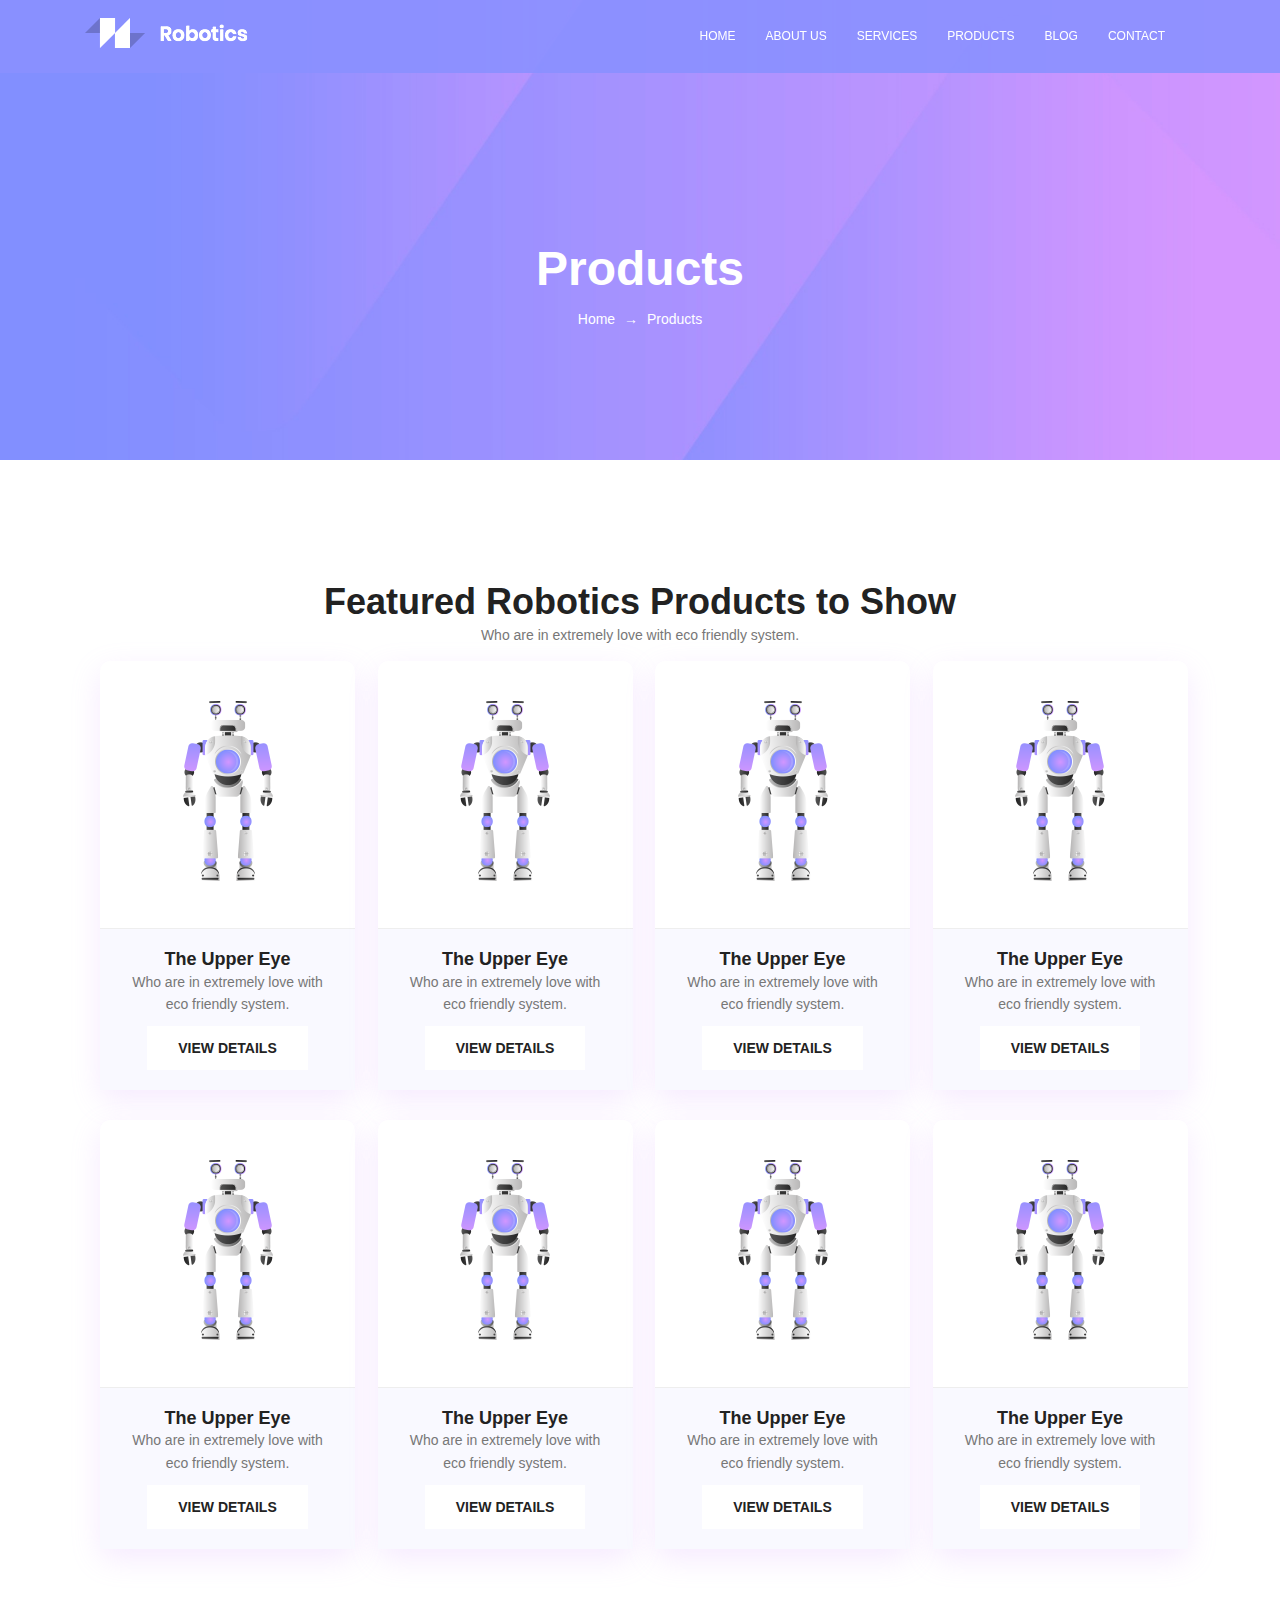
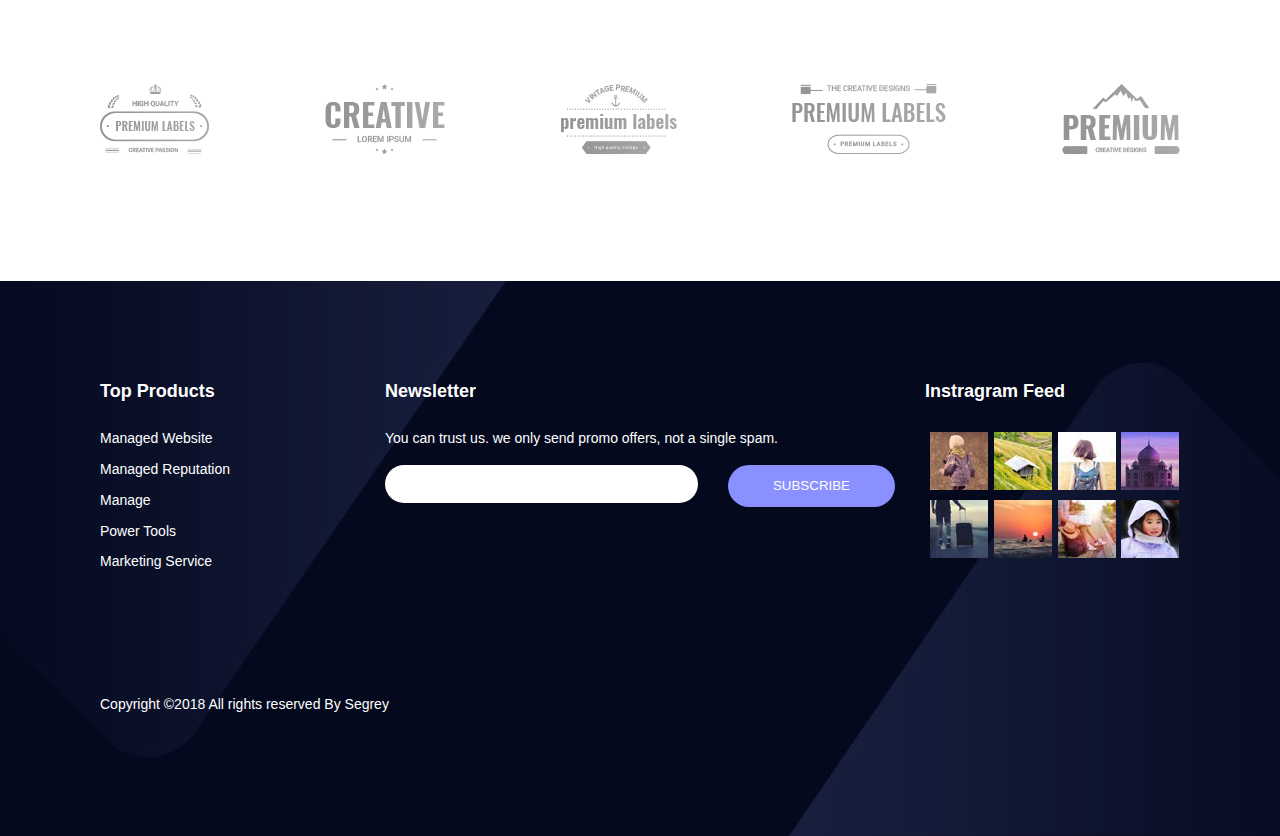
<file: Landing-master/index.html>
<!DOCTYPE html>
<html>

<head>
    <meta charset="UTF-8">
    <meta name="viewport" content="width=device-width, initial-scale=1.0">
    <title>я устал, я ухожу</title>
    <link rel="stylesheet" href="css/index.css">
    <link rel="stylesheet" href="css/header.css">
    <link rel="stylesheet" href="css/banner.css">
    <link rel="stylesheet" href="css/product-card.css">
    <link rel="stylesheet" href="css/brand.css">
    <link rel="stylesheet" href="css/footer.css">
</head>

<body>
    <header class="header">
        <div class="container">
            <div class="menu">
                <div class="menu-logo">
                    <a href="#" class="menu-logo__link">
                        <img src="img/logo.png">
                    </a>
                </div>
                <div class="menu-nav-container">
                    <div class="container">
                        <ul class="menu-nav">
                            <li class="menu-nav__item">
                                <a href="#" class="menu-nav__link">home</a>
                            </li>
                            <li class="menu-nav__item">
                                <a href="#" class="menu-nav__link">about us</a>
                            </li>
                            <li class="menu-nav__item">
                                <a href="#" class="menu-nav__link">services</a>
                            </li>
                            <li class="menu-nav__item">
                                <a href="#" class="menu-nav__link">products</a>
                            </li>
                            <li class="menu-nav__item">
                                <a href="#" class="menu-nav__link">blog</a>
                            </li>
                            <li class="menu-nav__item">
                                <a href="#" class="menu-nav__link">contact</a>
                            </li>
                        </ul>
                    </div>
                </div>
            </div>
        </div>
    </header>
    <main class="main">
        <section class="section section_banner">
            <div class="container">
                <div class="banner-container">
                    <div class="banner">
                        <div class="banner-text">
                            <h1 class="banner-text__header">Products</h1>
                            <div class="banner-text__body">
                                <a href="#">Home</a>
                                <span>→</span>
                                <a href="#">Products</a>
                            </div>
                        </div>
                    </div>
                </div>
            </div>
        </section>
        <section class="section section_main">
            <div class="container">
                <div class="section__header">
                    <h1>Featured Robotics Products to Show</h1>
                    <p>Who are in extremely love with eco friendly system.</p>
                </div>
                <div class="product-card-container">
                    <div class="product-card-wrap">
                        <div class="product-card">
                            <div class="product-card__image-wrap">
                                <img class="product-card__image" src="img/p1.png" alt="">
                            </div>
                            <div class="product-card__details">
                                <h4 class="product-card__header">The Upper Eye</h4>
                                <p class="product-card__text">Who are in extremely love with eco friendly system.</p>
                                <a class="product-card__button" href="#">View Details</a>
                            </div>
                        </div>
                    </div>
                    <div class="product-card-wrap">
                        <div class="product-card">
                            <div class="product-card__image-wrap">
                                <img class="product-card__image" src="img/p1.png" alt="">
                            </div>
                            <div class="product-card__details">
                                <h4 class="product-card__header">The Upper Eye</h4>
                                <p class="product-card__text">Who are in extremely love with eco friendly system.</p>
                                <a class="product-card__button" href="#">View Details</a>
                            </div>
                        </div>
                    </div>
                    <div class="product-card-wrap">
                        <div class="product-card">
                            <div class="product-card__image-wrap">
                                <img class="product-card__image" src="img/p1.png" alt="">
                            </div>
                            <div class="product-card__details">
                                <h4 class="product-card__header">The Upper Eye</h4>
                                <p class="product-card__text">Who are in extremely love with eco friendly system.</p>
                                <a class="product-card__button" href="#">View Details</a>
                            </div>
                        </div>
                    </div>
                    <div class="product-card-wrap">
                        <div class="product-card">
                            <div class="product-card__image-wrap">
                                <img class="product-card__image" src="img/p1.png" alt="">
                            </div>
                            <div class="product-card__details">
                                <h4 class="product-card__header">The Upper Eye</h4>
                                <p class="product-card__text">Who are in extremely love with eco friendly system.</p>
                                <a class="product-card__button" href="#">View Details</a>
                            </div>
                        </div>
                    </div>
                    <div class="product-card-wrap">
                        <div class="product-card">
                            <div class="product-card__image-wrap">
                                <img class="product-card__image" src="img/p1.png" alt="">
                            </div>
                            <div class="product-card__details">
                                <h4 class="product-card__header">The Upper Eye</h4>
                                <p class="product-card__text">Who are in extremely love with eco friendly system.</p>
                                <a class="product-card__button" href="#">View Details</a>
                            </div>
                        </div>
                    </div>
                    <div class="product-card-wrap">
                        <div class="product-card">
                            <div class="product-card__image-wrap">
                                <img class="product-card__image" src="img/p1.png" alt="">
                            </div>
                            <div class="product-card__details">
                                <h4 class="product-card__header">The Upper Eye</h4>
                                <p class="product-card__text">Who are in extremely love with eco friendly system.</p>
                                <a class="product-card__button" href="#">View Details</a>
                            </div>
                        </div>
                    </div>
                    <div class="product-card-wrap">
                        <div class="product-card">
                            <div class="product-card__image-wrap">
                                <img class="product-card__image" src="img/p1.png" alt="">
                            </div>
                            <div class="product-card__details">
                                <h4 class="product-card__header">The Upper Eye</h4>
                                <p class="product-card__text">Who are in extremely love with eco friendly system.</p>
                                <a class="product-card__button" href="#">View Details</a>
                            </div>
                        </div>
                    </div>
                    <div class="product-card-wrap">
                        <div class="product-card">
                            <div class="product-card__image-wrap">
                                <img class="product-card__image" src="img/p1.png" alt="">
                            </div>
                            <div class="product-card__details">
                                <h4 class="product-card__header">The Upper Eye</h4>
                                <p class="product-card__text">Who are in extremely love with eco friendly system.</p>
                                <a class="product-card__button" href="#">View Details</a>
                            </div>
                        </div>
                    </div>
                </div>
            </div>
        </section>
        <section class="section section_brand">
            <div class="container">
                <div class="brand-container">
                    <div class="brand">
                        <img src="img/l1.png" alt="">
                    </div>
                    <div class="brand">
                        <img src="img/l2.png" alt="">
                    </div>
                    <div class="brand">
                        <img src="img/l3.png" alt="">
                    </div>
                    <div class="brand">
                        <img src="img/l4.png" alt="">
                    </div>
                    <div class="brand">
                        <img src="img/l5.png" alt="">
                    </div>
                </div>
            </div>
        </section>
    </main>
    <footer class="footer">
        <div class="container">
            <div class="footer-block">
                <div class="footer-column footer-column_left">
                    <h6 class="footer-column__header">Top Products</h6>
                    <div class="footer-column__body">
                        <ul class="footer-group-link">
                            <li class="footer-group-link__item">
                                <a href="#" class="footer-group-link__link">Managed Website</a>
                            </li>
                            <li class="footer-group-link__item">
                                <a href="#" class="footer-group-link__link">Managed Reputation</a>
                            </li>
                            <li class="footer-group-link__item">
                                <a href="#" class="footer-group-link__link">Manage</a>
                            </li>
                            <li class="footer-group-link__item">
                                <a href="#" class="footer-group-link__link">Power Tools</a>
                            </li>
                            <li class="footer-group-link__item">
                                <a href="#" class="footer-group-link__link">Marketing Service</a>
                            </li>
                        </ul>
                    </div>
                </div>
                <div class="footer-column footer-column_center">
                    <h6 class="footer-column__header">Newsletter</h6>
                    <div class="footer-column__body">
                        <p>You can trust us. we only send promo offers, not a single spam.</p>
                        <div class="footer-search">
                            <div class="footer-search__item footer-search__item_input">
                                <input type="text" class="footer-search-input">
                            </div>
                            <div class="footer-search__item footer-search__item_button">
                                <button class="footer-search-button">Subscribe</button>
                            </div>
                        </div>
                    </div>
                </div>
                <div class="footer-column footer-column_right">
                    <h6 class="footer-column__header">Instragram Feed</h6>
                    <div class="footer-column__body">
                        <ul class="instagram-feed-list">
                            <li class="instagram-feed-list__item">
                                <img src="img/i1.jpg" alt="">
                            </li>
                            <li class="instagram-feed-list__item">
                                <img src="img/i2.jpg" alt="">
                            </li>
                            <li class="instagram-feed-list__item">
                                <img src="img/i3.jpg" alt="">
                            </li>
                            <li class="instagram-feed-list__item">
                                <img src="img/i4.jpg" alt="">
                            </li>
                            <li class="instagram-feed-list__item">
                                <img src="img/i5.jpg" alt="">
                            </li>
                            <li class="instagram-feed-list__item">
                                <img src="img/i6.jpg" alt="">
                            </li>
                            <li class="instagram-feed-list__item">
                                <img src="img/i7.jpg" alt="">
                            </li>
                            <li class="instagram-feed-list__item">
                                <img src="img/i8.jpg" alt="">
                            </li>
                        </ul>
                    </div>
                </div>
            </div>
            <div class="footer-block footer-block_last ">
                <div class="copyright">Copyright ©2018 All rights reserved By Segrey</div>
            </div>
        </div>
    </footer>
</body>

</html>
</file>
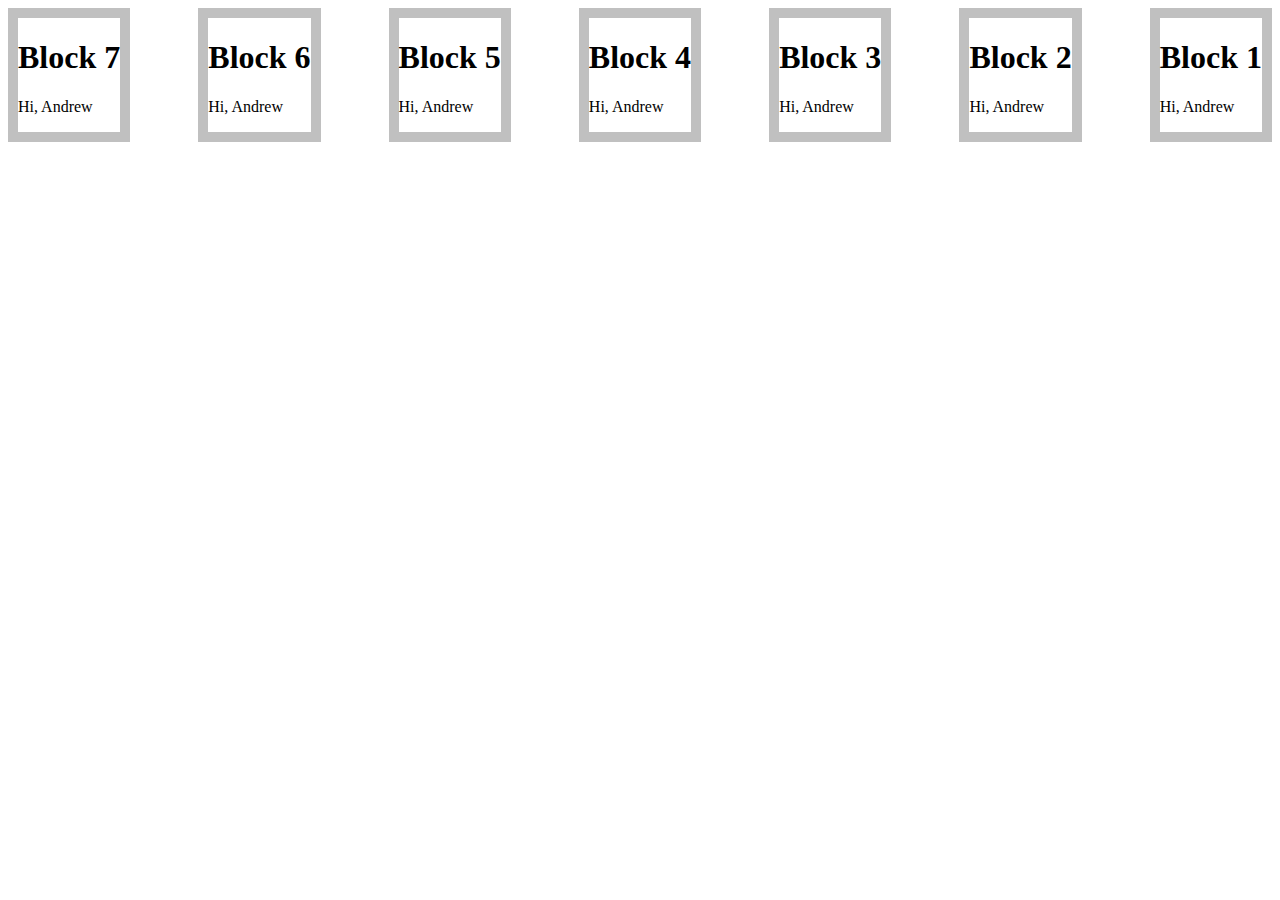
<file: Donald-McGuap-master/4-й урок/index.html>
<!DOCTYPE html>
<html lang="en">

<head>
    <meta charset="UTF-8">
    <meta name="viewport" content="width=device-width, initial-scale=1.0">
    <meta http-equiv="X-UA-Compatible" content="ie=edge">
    <title>Forth Lesson</title>
    <link rel="stylesheet" type="text/css" href="index.css">
</head>

<body>
    <div class="container">
        <div class="item-1">
            <h1>Block 1</h1>
            <p>Hi, Andrew</p>
        </div>
        <div class="item-2">
            <h1>Block 2</h1>
            <p>Hi, Andrew</p>
        </div>
        <div class="item-3">
            <h1>Block 3</h1>
            <p>Hi, Andrew</p>
        </div>
        <div class="item-4">
            <h1>Block 4</h1>
            <p>Hi, Andrew</p>
        </div>
        <div class="item-5">
            <h1>Block 5</h1>
            <p>Hi, Andrew</p>
        </div>
        <div class="item-6">
            <h1>Block 6</h1>
            <p>Hi, Andrew</p>
        </div>
        <div class="item-7">
            <h1>Block 7</h1>
            <p>Hi, Andrew</p>
        </div>
    </div>
</body>

</html>
</file>
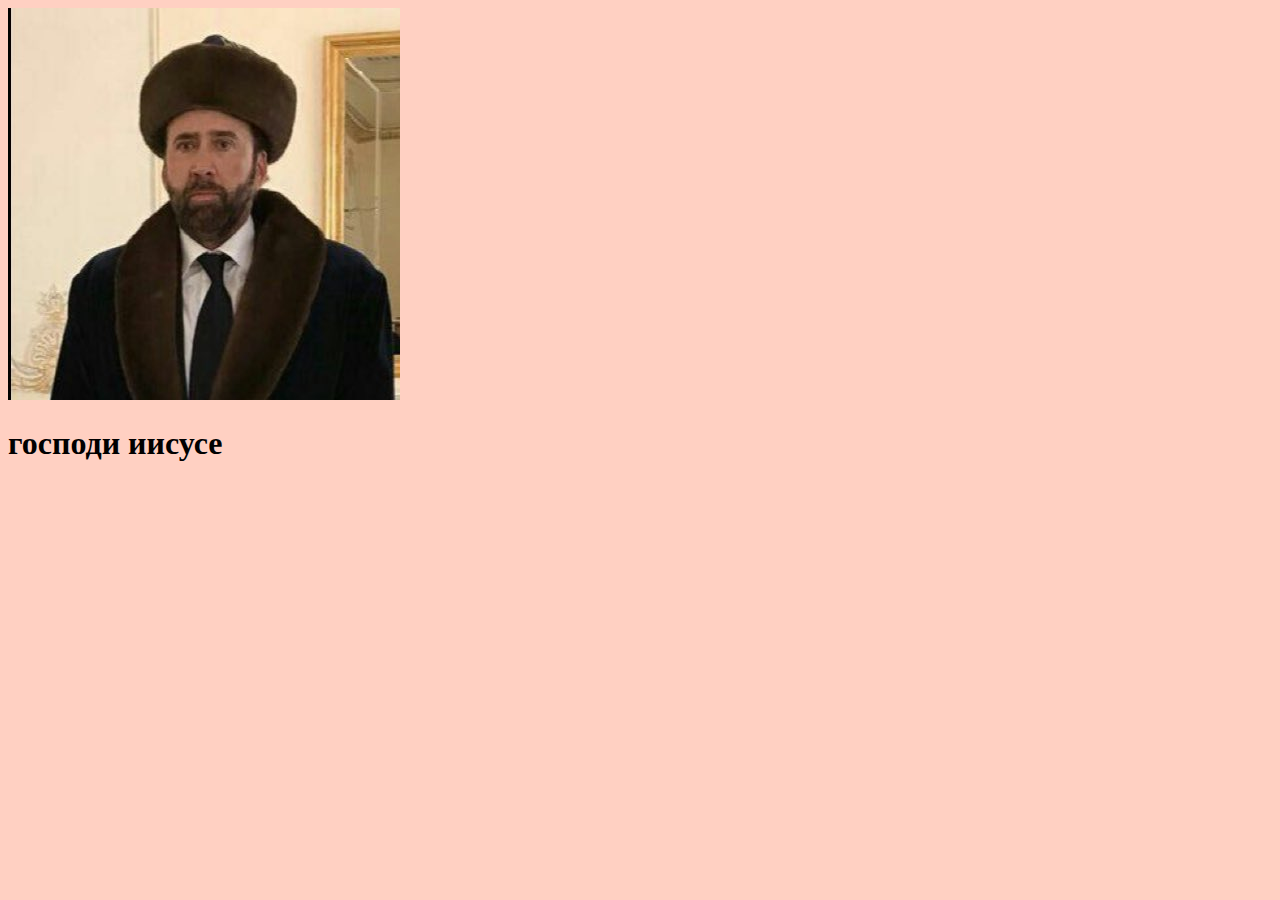
<file: файл_без_названия.html>
<!DOCTYPE html>
<html lang="en">
<head>
    <meta charset="UTF-8">
    <meta name="viewport" content="width=device-width, initial-scale=1.0">
    <meta http-equiv="X-UA-Compatible" content="ie=edge">
    <title>не знаю</title>
</head>
<body>
        <style type="text/css">
            body{
                background: #ffd0c2
            }
        </style>
    <img src="колька.jpg"><br>
    <h1>господи иисусе</h1>
    
</body>
</html>
</file>
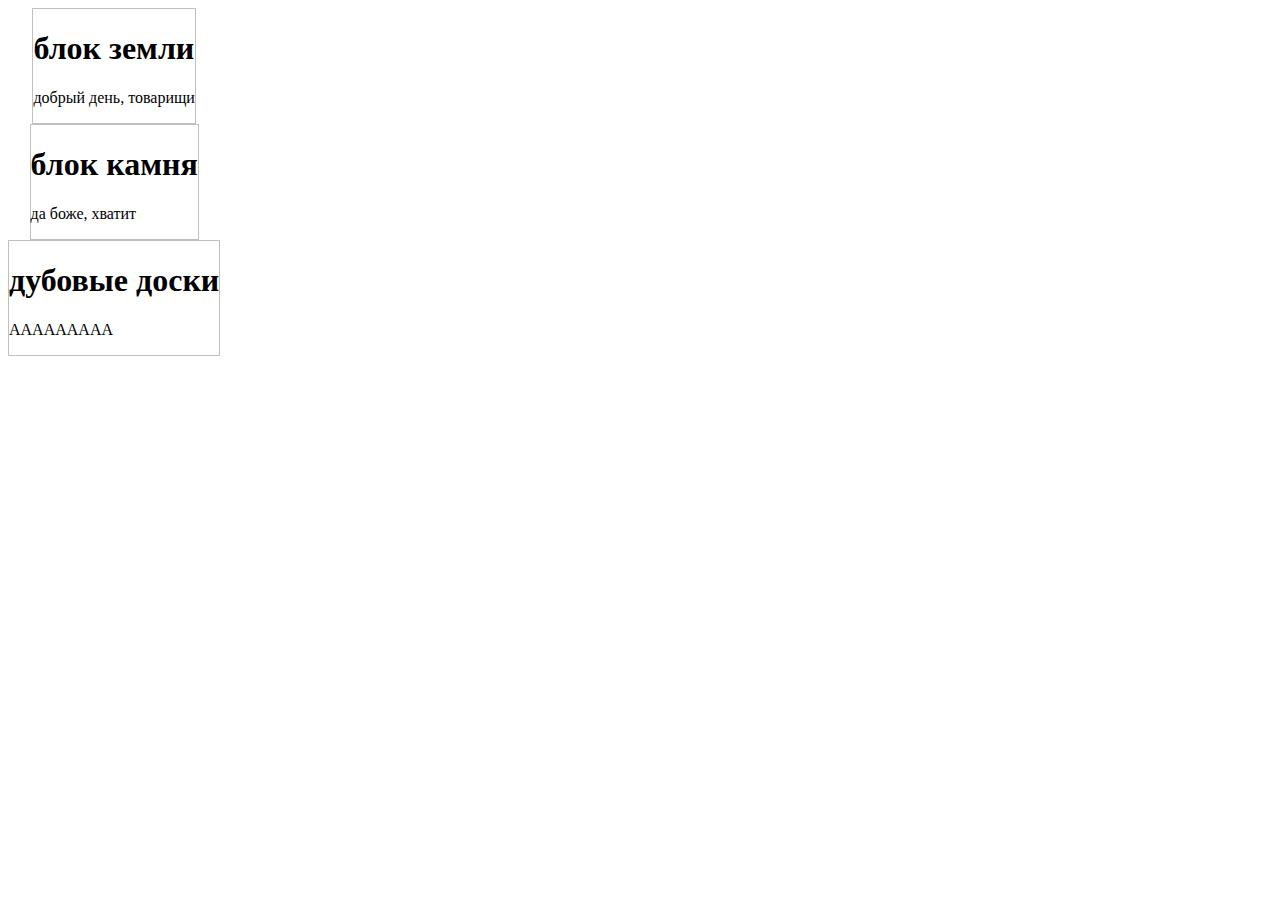
<file: 4-й урок/mein_fuhrer.html>
<!DOCTYPE html>
<html lang="en">
<head>
    <meta charset="UTF-8">
    <meta name="viewport" content="width=device-width, initial-scale=1.0">
    <meta http-equiv="X-UA-Compatible" content="ie=edge">
    <title>Press "F"</title>
    <link rel="stylesheet" type="text/css" href="mein_fuhrer.css">
</head>
<body>
    <div class="container">
        <div class="items-1">
            <h1>блок земли</h1>
            <p>
                добрый день, товарищи
            </p>
        </div>
        <div class="items-2">
            <h1>блок камня</h1>
            <p>
                да боже, хватит
            </p>
        </div>
        <div class="items-3">
            <h1>дубовые доски</h1>
            <p>
                ААААААААА
            </p>
        </div>
    </div>
</body>
</html>
</file>
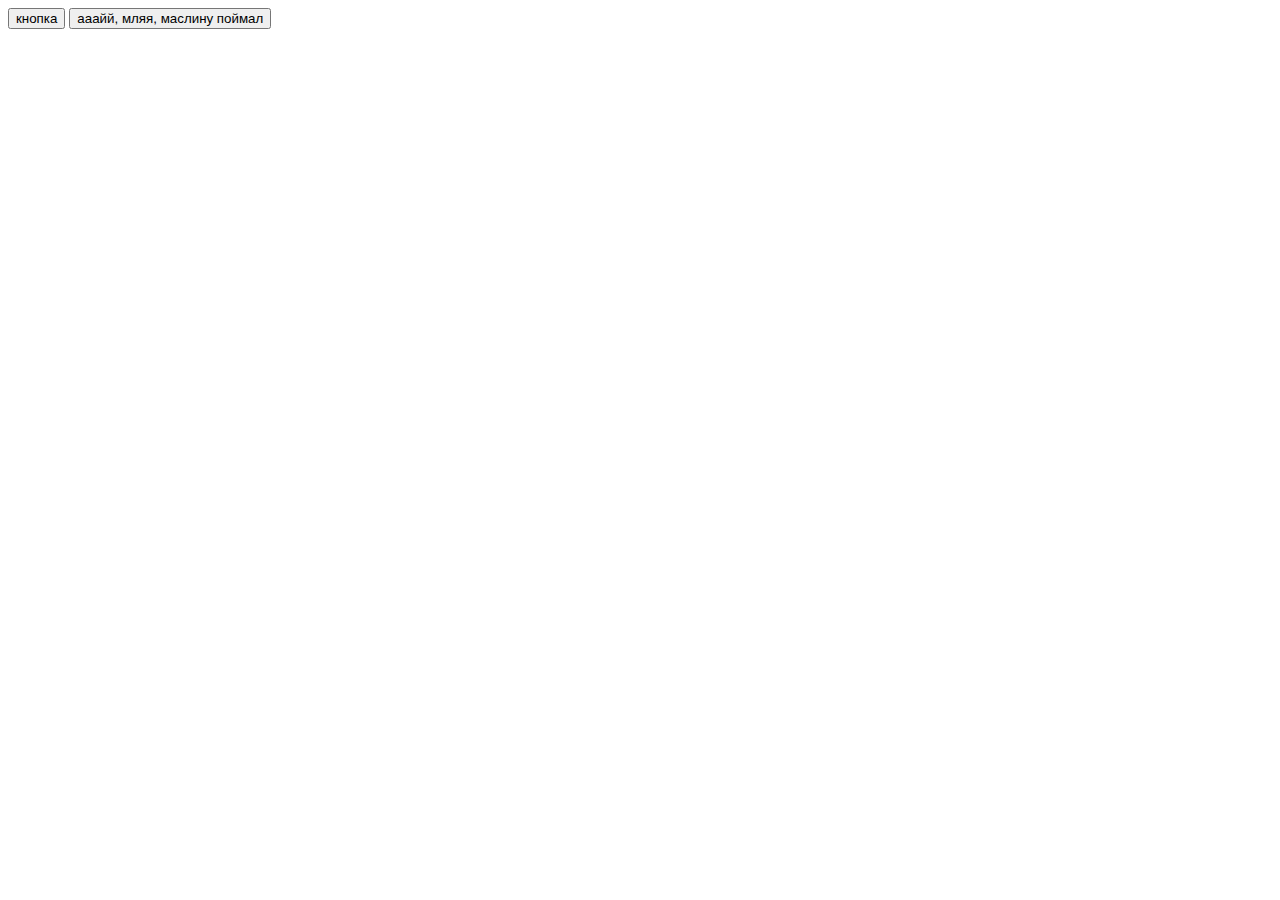
<file: 5-й урок/банка.html>
<!DOCTYPE html>
<html>
<head>
    <meta charset="UTF-8">
    <title>грёбаные люди</title>
</head>
<body>
    <div id="text"></div>
    <input type="button" id="btn" value="кнопка" onclick="a()">
    <input type="button" id="btn2" value="ааайй, мляя, маслину поймал" onclick="what()">
    <script type="text/javascript">
        var text = document.getElementById('text');
        function a(){
            text.innerHTML = "Место для вашей рекламы"
        }
        function what(){
            text.innerHTML = "УМЕР МУЖИК"
            text.style="color:red;"
        }
    </script>
</body>
</html>
</file>
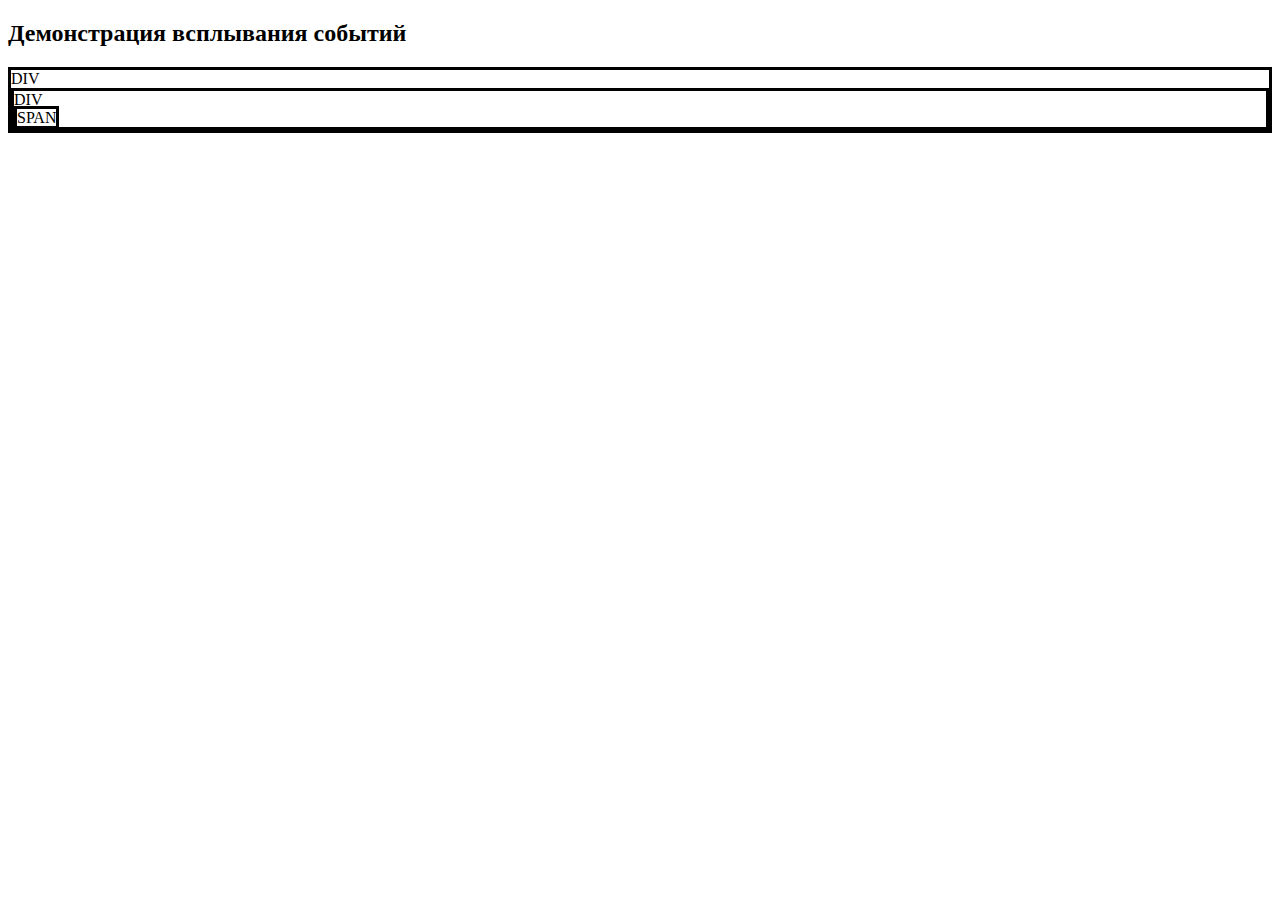
<file: 5-й урок/господи.html>
<!DOCTYPE html>
<html lang="en">
    <head>
        <meta charset="UTF-8">
        <meta name="viewport" content="width=device-width, initial-scale=1.0">
        <meta http-equiv="X-UA-Compatible" content="ie=edge">
        <title>Господи...</title>
        </head>
    <body onclick="alert('Элемент BODY');">
        <h2>Демонстрация всплывания событий</h2>
        <BODY>
            <div onclick="alert('Внешний блок DIV');" style="border-style: solid; width: 330; height: 150">
                DIV
                <div onclick="alert('Внутренний блок DIV');" style="border-style: solid; width: 200; height: 100">
                    DIV<br>
                    <span onclick="alert('Элемент SPAN - низший уровень');" style="border-style: solid; width: 80; height: 50">
                        SPAN
                    </span>
                </div>
            </div>
        </BODY>
    </body>
</html>
</file>
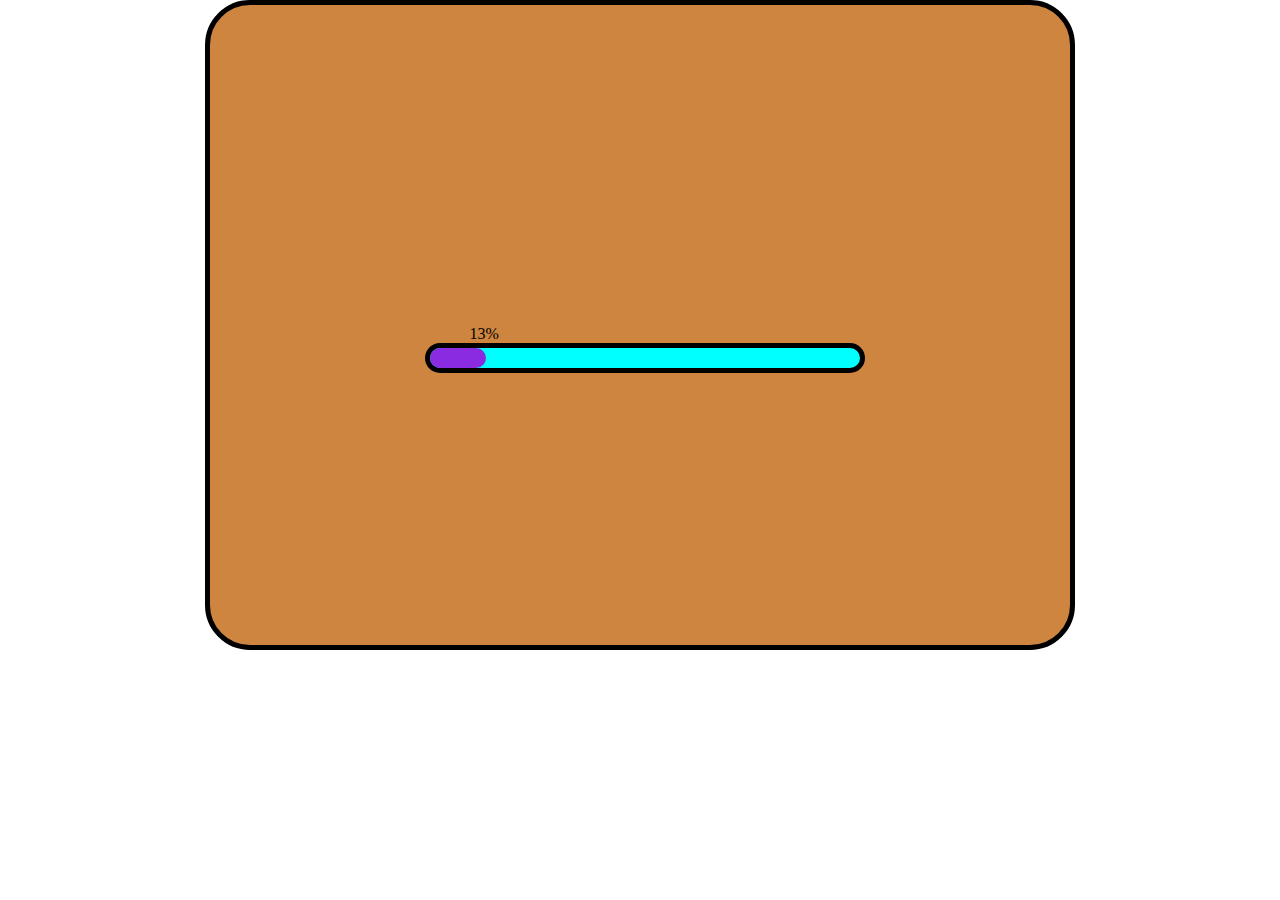
<file: Donald-McGuap-master/Loading.html>
<!DOCTYPE html>
<html lang="en">

<head>
    <meta charset="UTF-8">
    <title>Loading</title>
    <script>
        var progress = 0;
        function interval() {
            progress++;
            document.getElementById('span').innerHTML = progress + "%";
            document.getElementById('span').style = "margin-left:" + progress + "%;";
            document.getElementById('green').style = "width:" + progress + "%;";
        }
        var timerId = setInterval(interval, 50);
        setTimeout(function () {
            clearInterval(timerId);
        }, 100 * 50);
    </script>
    <style type="text/css">
        body {
            margin: 0;
            padding: 0;
        }
        #major {
            width: 860px;
            height: 640px;
            border: 5px solid black;
            margin: 0 auto;
            border-radius: 45px;
            background-color:peru;
        }
        #red {
            width: 430px;
            height: 20px;
            background-color: aqua;
            margin-left: 215px;
            margin-right: 215px;
            border-radius: 15px;
            border: solid black 5px;
        }
        #spanBlock {
            margin-top: 320px;
            margin-left: 205px;
            margin-right: 235px;
            
        }
        #green {
            height: 20px;
            width: 0;
            border-radius: 10px;
            background-color: blueviolet;
        }
    </style>
</head>

<body id="body">
    <div id="major">
        <div id="spanBlock">
            <span id="span">0%</span>
        </div>
        <div id="red">
            <div id="green"></div>
        </div>
    </div>
</body>

</html>
</file>
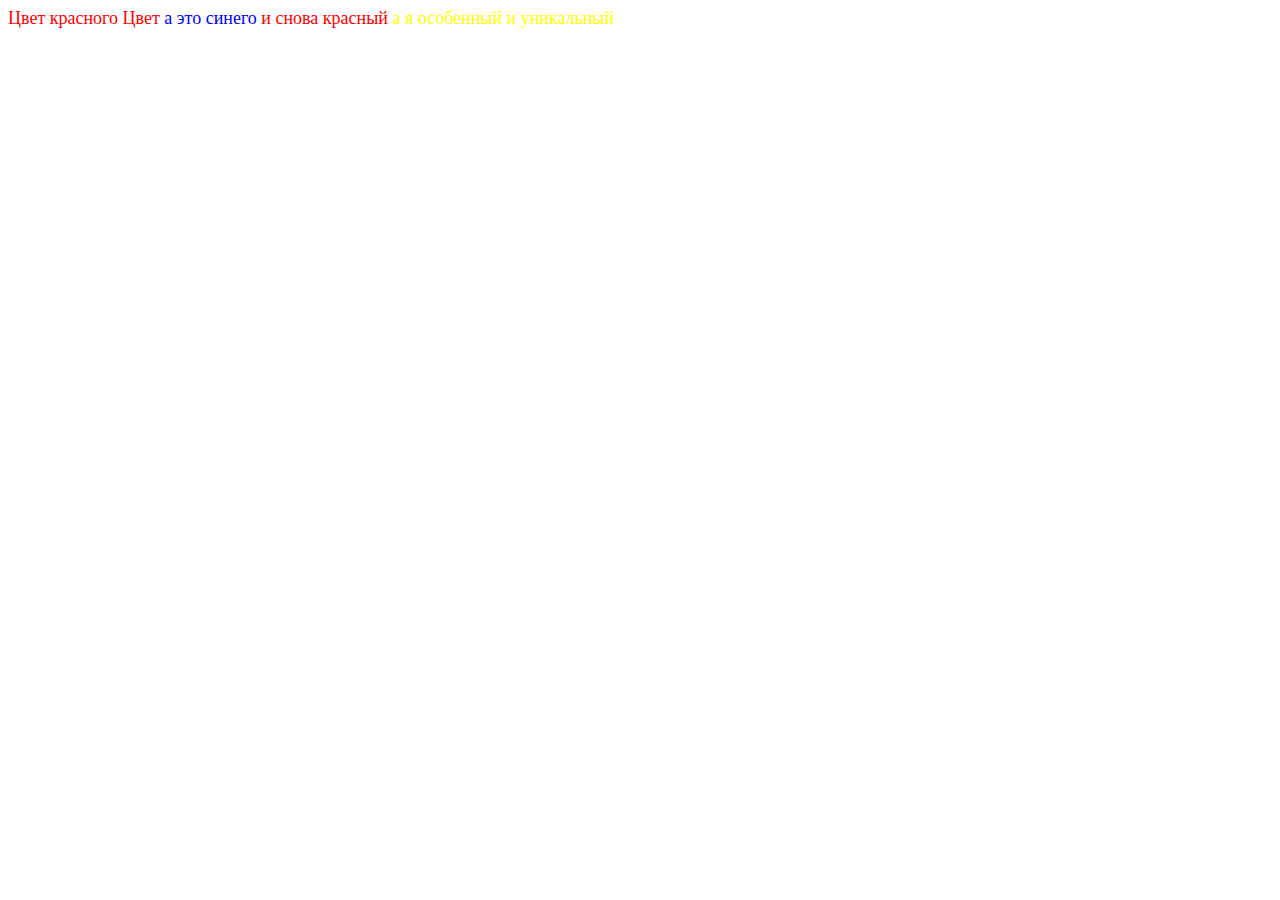
<file: Donald-McGuap-master/What.html>
<!DOCTYPE html>
<html lang="en">
<head>
    <meta charset="UTF-8">
    <meta name="viewport" content="width=device-width, initial-scale=1.0">
    <meta http-equiv="X-UA-Compatible" content="ie=edge">
    <title>What</title>
</head>
<body>
    <style>
        body {
            background: white;
        }   
        .color_red {
            color: red;
        }
        .color_blue {
            color: blue;
        }
        #yellow {
            color: yellow
        }
    </style>

    <div class="color_red" style="font-size: 18px">
        Цвет красного Цвет
        <span class="color_blue">а это синего</span>
        и снова красный
        <span id="yellow"> а я особенный и уникальный</span>
    </div>
</body>
</html>
</file>
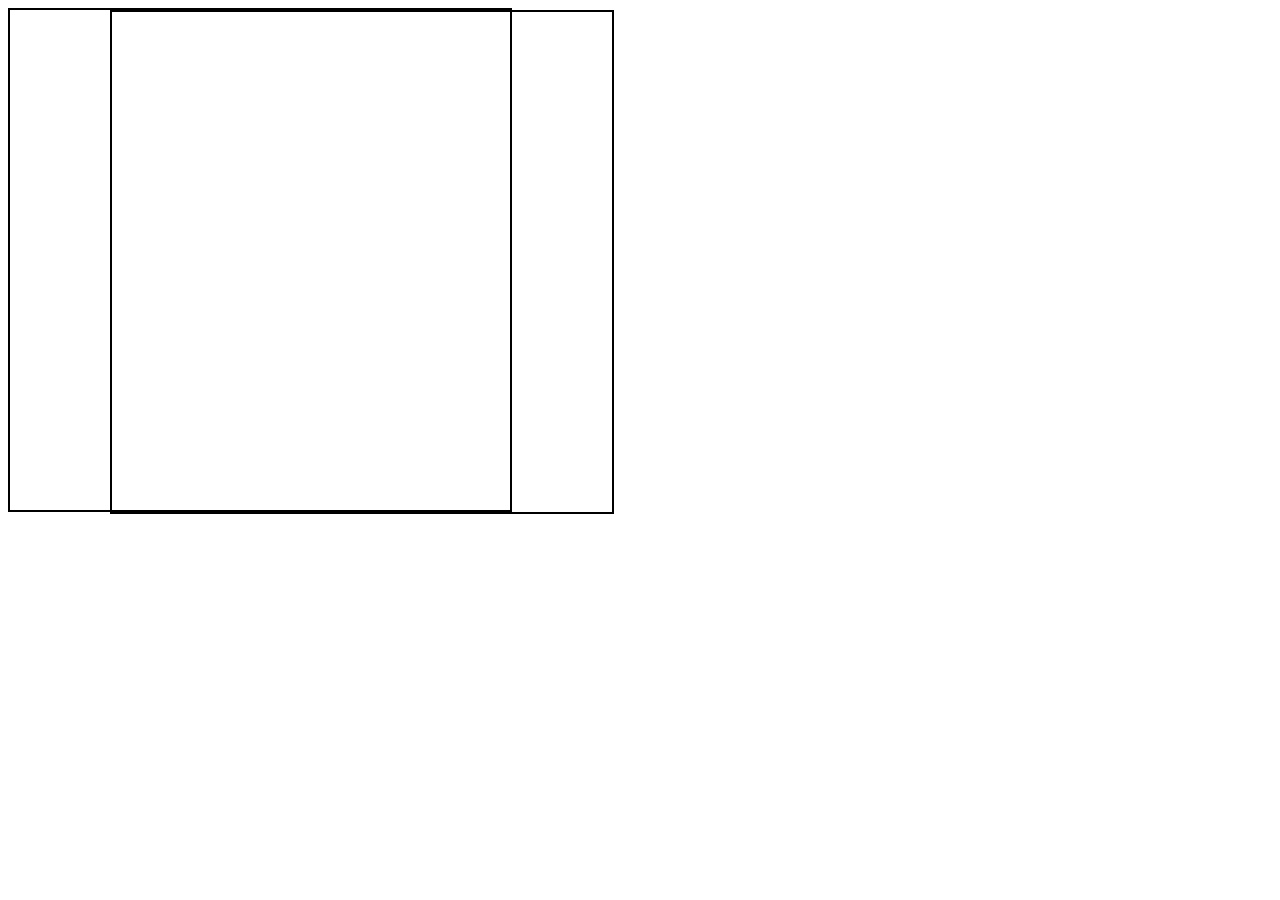
<file: Landing-master/@_бешеная.html>
<!DOCTYPE html>
<html lang="en">
<head>
    <meta charset="UTF-8">
    <meta name="viewport" content="width=device-width, initial-scale=1.0">
    <meta http-equiv="X-UA-Compatible" content="ie=edge">
    <title>я в а**е</title>
    <style type="text/css">
        #div{
            width: 500px;
            height: 500px;
            border: 2px solid black;
        }
        #div2{
            padding: 100px;
            margin-left: 100px;
            width: 300px;
            height: 300px;
            border: 2px solid black;
        }
    </style>
</head>
<body>
    <div  id="div">
        <div id="div2">
            
        </div>
    </div>
</body>
</html>
</file>
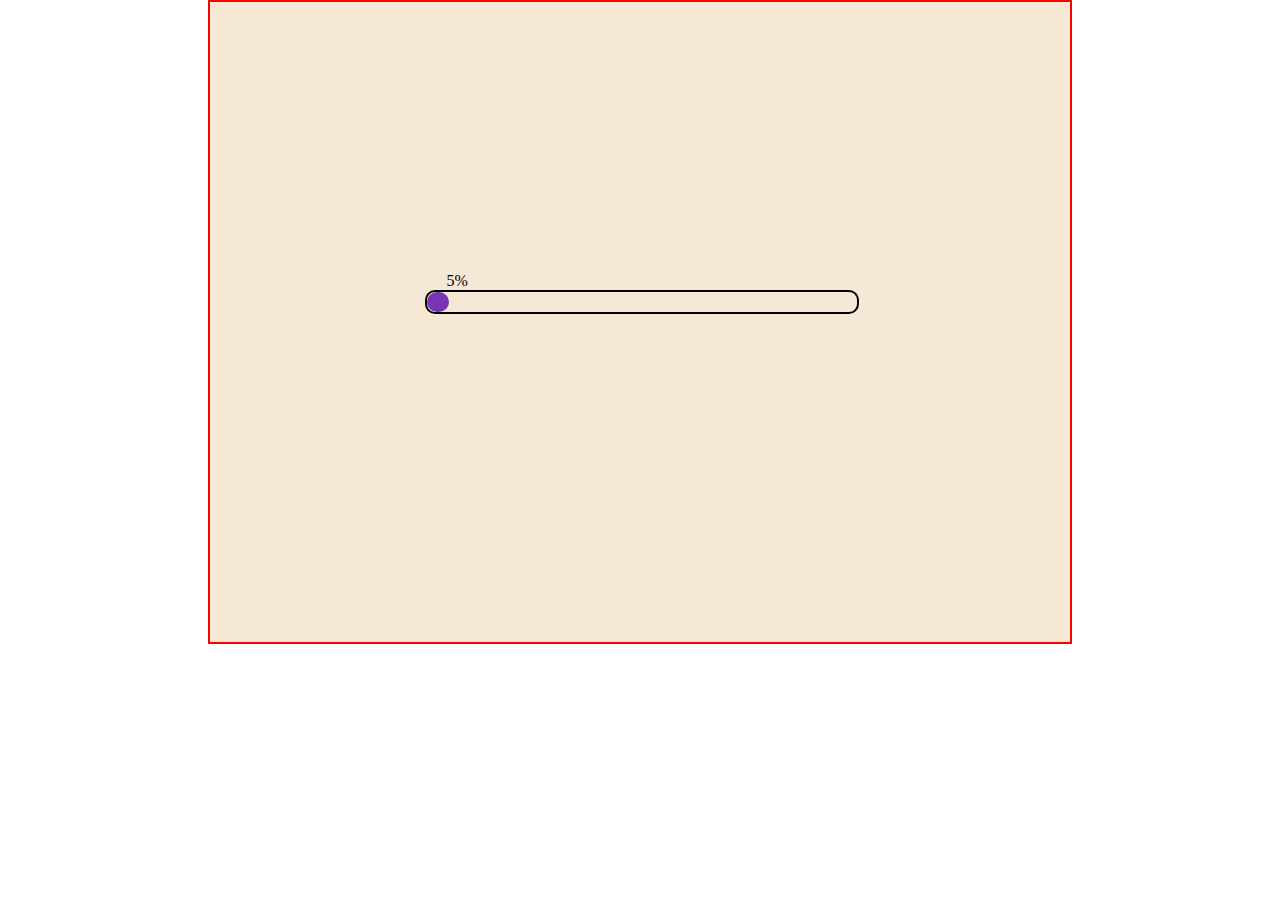
<file: дз/qwe.html>
<!DOCTYPE html>
<html lang="en">
<head>
    <meta charset="UTF-8">
    <meta name="viewport" content="width=device-width, initial-scale=1.0">
    <meta http-equiv="X-UA-Compatible" content="ie=edge">
    <title>Фан-страница Президента Дельфина</title>
    <link rel="stylesheet" type="text/css" href="goose.css">
</head>
<body>
    <div id="main">
        <div id="mainPer">
            <span id="per">
                0%
            </span>
        </div>
        <div id="mainProg">
            <div id="prog"></div>
        </div>
    </div>
    <script src="goose.js"></script>
</body>
</html>
</file>
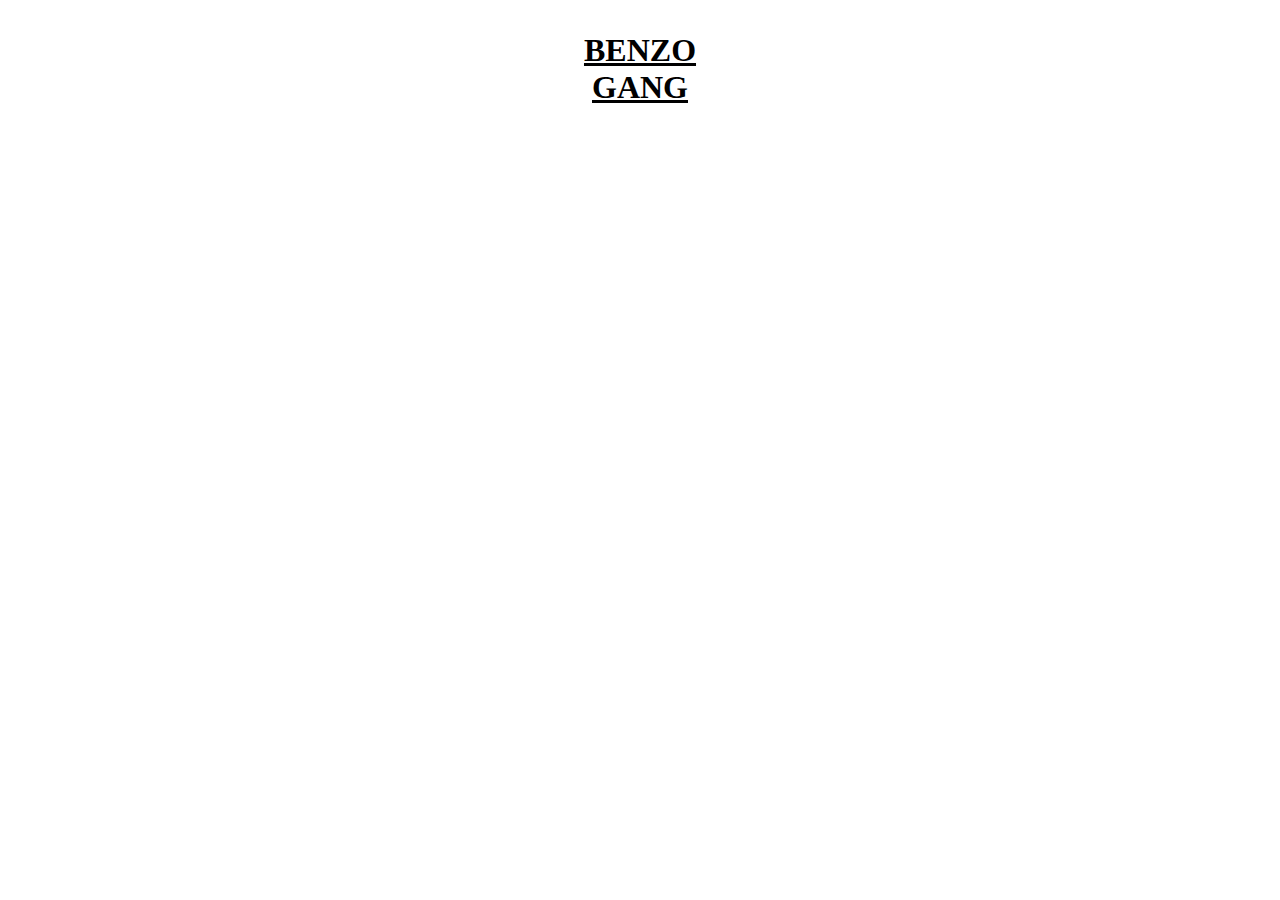
<file: Donald-McGuap-master/3-й урок/test page.html>
<!DOCTYPE html>
<html lang="en">
<head>
    <meta charset="UTF-8">
    <meta name="viewport" content="width=<device-width>, initial-scale=1.0">
    <meta http-equiv="X-UA-Compatible" content="ie=edge">
    <title>test page</title>
</head>
<body>
    <h1><p align="center"><u>BENZO<br>GANG</u></p></h1>
</body>
</html>
</file>
<file: Landing-master/css/index.css>
* {
    padding: 0;
    margin: 0;
}

*,
*::before,
*::after {
    box-sizing: border-box;
}

h1,
h2,
h3,
h4,
h5,
h6 {
    font-family: "Poppins", sans-serif;
    color: #222222;
    line-height: 1.2em !important;
    margin-bottom: 0;
    margin-top: 0;
    font-weight: 600;
}

h1 {
    font-size: 36px;
}

h4 {
    font-size: 18px;
}

h5 {
    font-size: 16px;
}

h6 {
    font-size: 14px;
}

body {
    color: #777777;
    font-family: "Poppins", sans-serif;
    font-size: 14px;
    font-weight: 300;
    line-height: 1.625em;
}

.main {}

.container {
    max-width: 1140px;
    padding: 0 15px;
    margin: 0 auto;
}

.section {}

.section__header {
    text-align: center;
}

.section_banner {
    background: url(../img/banner-bg.jpg) center;
    background-size: cover;
}

.section_main {
    padding: 120px 0;
}

.section_brand {
    padding-bottom: 120px 0;
}

@media screen and (max-width: 1140px) {
    .container {
        max-width: auto;
        width: 100%;
        margin: 0;
    }
    .section_main {
        padding: 30px 0;
    }
}
</file>
<file: Landing-master/css/header.css>
.header {
    padding: 10px 0;
    position: fixed;
    left: 0;
    top: 0;
    right: 0;
    z-index: 997;
    background: rgba(138, 144, 255, 0.9);
}

.menu {
    display: flex;
    flex-direction: row;
    justify-content: space-between;
}

.menu-logo {
    display: flex;
    align-items: center;
}

.menu-logo__link {
    display: block;
    text-decoration: none;
}

.menu-nav-container {}

.menu-nav {
    display: flex;
    flex-direction: row;
}

.menu-nav__item {
    list-style: none;
}

.menu-nav__link {
    padding: 15px;
    text-decoration: none;
    display: inline-block;
    color: #fff;
    font-weight: 400;
    font-size: 12px;
    text-transform: uppercase;
    outline: none;
}

@media screen and (max-width: 850px) {
    .menu-nav-container {
        display: none;
    }
}
</file>
<file: Landing-master/css/banner.css>
.banner {
    margin-top: 120px;
    padding: 120px 0;
}

.banner-container {
    display: flex;
    justify-content: center;
}

.banner-text {}

.banner-text__header {
    color: white;
    font-size: 48px;
    font-weight: 600;
    text-align: center;
}

.banner-text__body {
    text-align: center;
    padding: 10px 0;
}

.banner-text__body a {
    text-decoration: none;
    color: white;
    font-weight: 300;
    font-size: 14px;
}

.banner-text__body span {
    color: white;
    font-weight: 300;
    font-size: 14px;
    padding: 0 5px;
}

@media screen and (max-width: 850px) {
    .banner {
        margin-top: 56px;
        padding: 30px 0;
    }
}
</file>
<file: Landing-master/css/product-card.css>
.product-card-container {
    display: flex;
    justify-content: space-between;
    flex-wrap: wrap;
}

.product-card-wrap {
    padding: 15px;
    width: 25%;
}

.product-card {
    min-width: 255px;
    text-align: center;
    border-radius: 10px;
    background-color: white;
    box-shadow: 0px 10px 30px 0px rgba(212, 150, 255, 0.2);
}

.product-card__image-wrap {
    padding: 40px;
    border-bottom: 1px solid #eee;
}

.product-card__image {}

.product-card__details {
    padding: 20px;
    background-color: #f9f9ff;
}

.product-card__header {}

.product-card__text {}

.product-card__button {
    display: inline-block;
    text-decoration: none;
    margin-top: 10px;
    border-radius: 0;
    background: #fff;
    color: #222 !important;
    font-weight: 600;
    line-height: 42px;
    padding-left: 30px;
    padding-right: 30px;
    border: 1px solid transparent;
    cursor: pointer;
    position: relative;
    text-transform: uppercase;
}

.product-card__button:hover {
    background: transparent;
    color: #8a90ff;
    border-color: #8a90ff;
    background-image: linear-gradient(0deg, #828fff 0%, #d496ff 100%);
}

@media screen and (max-width: 1140px){
    .product-card-container{
        justify-content: center;
        flex-wrap: wrap;
    }
    .product-card-wrap{
        width: 33%;
    }
}

@media screen and (max-width: 850px){
    .product-card-wrap{
        width: auto;
    }
}
</file>
<file: Landing-master/css/brand.css>
.brand-container {
    display: flex;
    justify-content: space-between;
    padding-bottom: 120px;
}

.brand {
    padding-right: 15px;
    padding-left: 15px;
}

.brand img {
    filter: grayscale(100%);
    max-width: 100%;
    height: auto;
}

.brand img:hover {
    filter: grayscale(0);
}

@media screen and (max-width: 1140px) {
    .brand-container {
        justify-content: center;
        flex-wrap: wrap;
        padding-bottom: 30px;
    }

    .brand {
        padding: 15px;
    }
}
</file>
<file: Landing-master/css/footer.css>
.footer {
    background: url(../img/footer-bg.jpg) center;
    background-size: cover;
    padding-top: 100px;
    padding-bottom: 120px;
}

.footer-block {
    display: flex;
}

.footer-block_last {
    padding-top: 120px;
    color: white;
}

.footer-column {
    padding: 0 15px;
}

.footer-column_left {
    flex: 1;
}

.footer-column_center {
    flex: 2;
}

.footer-column_right {
    flex: 1;
}

.footer-column__header {
    color: #fff;
    margin-bottom: 25px;
    font-size: 18px;
    font-weight: 600;
}

.footer-column__body {
    color: white;
}

.footer-column__body p {
    padding-bottom: 15px;
}

.footer-group-link {
    margin: 0;
    padding: 0;
    list-style: none;
}

.footer-group-link__item {
    margin-top: 8px;
}

.footer-group-link__link {
    color: #fff;
    text-decoration: none;
    outline: 0;
}

.footer-search {
    display: flex;
}

.footer-search__item {
    padding: 0 15px;
}

.footer-search__item_input {
    flex: 2;
    padding-left: 0;
}

.footer-search__item_button {
    flex: 1;
    padding-right: 0;
}

.footer-search-input {
    line-height: 38px;
    border: none;
    background: #fff;
    font-weight: 300;
    border-radius: 20px;
    color: #777;
    width: 100%;
    padding: 0 20px;
    outline: none;
}

.footer-search-button {
    background-color: #8a90ff;
    line-height: 42px;
    padding: 0 45px;
    border-radius: 25px;
    border: none;
    color: #fff;
    display: inline-block;
    font-weight: 500;
    position: relative;
    cursor: pointer;
    text-transform: uppercase;
}

.instagram-feed-list {
    display: flex;
    flex-wrap: wrap;
    margin: 0;
    padding: 0;
    list-style: none;
}

.instagram-feed-list__item {
    overflow: hidden;
    width: 25%;
}

.instagram-feed-list__item img {
    vertical-align: middle;
    border-style: none;
    margin: 5px;
}

.copyright {
    padding: 0 15px;
}

@media screen and (max-width: 1140px) {
    .footer {
        padding: 30px 0;
    }
    .footer-block {
        flex-wrap: wrap;
    }

    .footer-column {
        width: 100%;
        flex: auto;
        text-align: center;
        padding: 15px 0;
    }

    .footer-search {
        flex-wrap: wrap;
    }

    .footer-search__item {
        padding: 15px 0;
        flex: auto;
    }

    .copyright {
        width: 100%;
        padding: 15px 0;
        text-align: center;
    }

    .footer-block_last {
        padding-top: 15px;
        color: white;
    }
}
</file>
<file: Donald-McGuap-master/4-й урок/index.css>
.container {
    display: flex;
    flex-direction: row-reverse;
    flex-wrap: wrap;
    justify-content: space-between;
}
.item-1 {
    border: 10px solid silver;
}
.item-2 {
    border: 10px solid silver;   
}
.item-3 {
    border: 10px solid silver;
}
.item-4 {
    border: 10px solid silver;
}
.item-5 {
    border: 10px solid silver;
}
.item-6 {
    border: 10px solid silver;
}
.item-7 {
    border: 10px solid silver;
}
</file>
<file: 4-й урок/mein_fuhrer.css>
.container{
    display: flex;
    flex-direction: column;
    align-items: center;
    align-content: flex-start;
    flex-wrap: wrap;
    justify-content: center;
}
.items-1{
    border: 1px solid silver;
    order: 1;
    flex-grow: 3;
}
.items-2{
    border: 1px solid silver;
    order: 2;
    flex-grow: 1;
}
.items-3{
    border: 1px solid silver;
    order: 3;
    flex-grow: 1;
}
</file>
<file: дз/goose.css>
body{
    margin:0;
    padding:0;
}
#main{
    width: 860px;
    height: 640px;
    border: 2px solid red;
    margin: 0 auto;
    background: rgb(245, 232, 212);
}
#mainProg{
    width: 50%;
    height: 20px;
    border: 2px solid black;
    margin-left: 25%;
    border-radius: 10px;
}
#mainPer{
    width: 50%;
    margin-top: 270px;
    margin-left: 25%;
}
#prog{
    height: 20px;
    border-radius: 10px;
    background: rgb(119, 53, 182);
}
</file>
